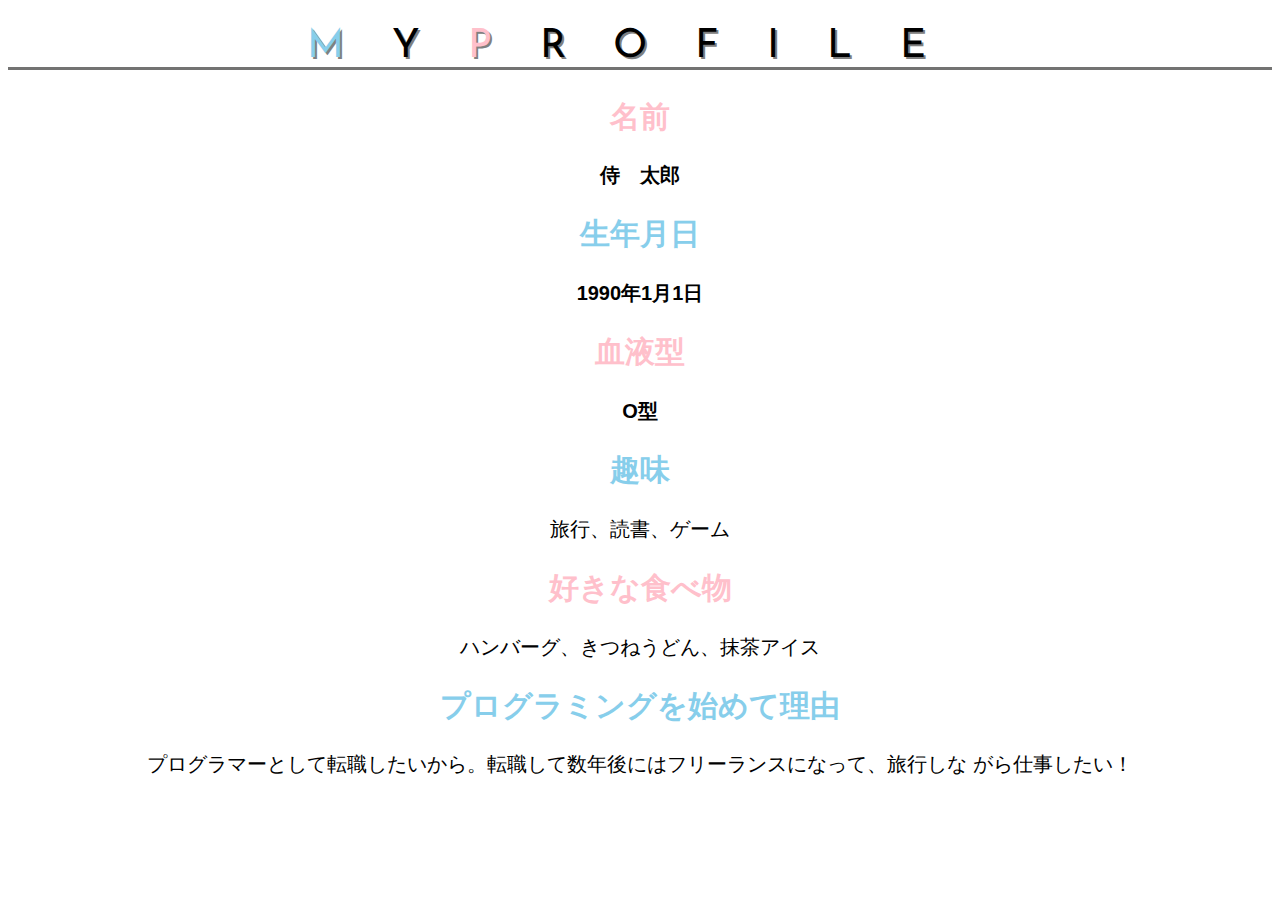
<file: kadai_014/kadai_014.html>
<!DOCTYPE html>
<html>
  <head>
    <title>14章課題</title>
    <meta name="このページは14章の課題です">
    <meta charset="utf-8">
    <link rel="stylesheet" href="style.css">
    <link rel="preconnect" href="https://fonts.googleapis.com">
<link rel="preconnect" href="https://fonts.gstatic.com" crossorigin>
<link href="https://fonts.googleapis.com/css2?family=Josefin+Sans:ital@0;1&family=Noto+Sans+JP&display=swap" rel="stylesheet">
  </head>
  <body>
    <h1 class="google-fonts"><span class="m">M</span>Y<span class="p">P</span>ROFILE</span></h1>
    <div class="test">
      <div id="basic">
    <h2 class="P">名前</h2>
    <p>侍　太郎</p>
    <h2 class="B">生年月日</h2>
    <p>1990年1月1日</p>
    <h2 class="P">血液型</h2>
    <p>O型</p>
      </div>
    <h2 class="B">趣味</h2>
    <p>旅行、読書、ゲーム</p>
    <h2 class="P">好きな食べ物</h2>
    <p>ハンバーグ、きつねうどん、抹茶アイス</p>
    <h2 class="B">プログラミングを始めて理由</h2>
    <p>プログラマーとして転職したいから。転職して数年後にはフリーランスになって、旅行しな
      がら仕事したい！</p>
    </div>
  </body>
</html>
</file>
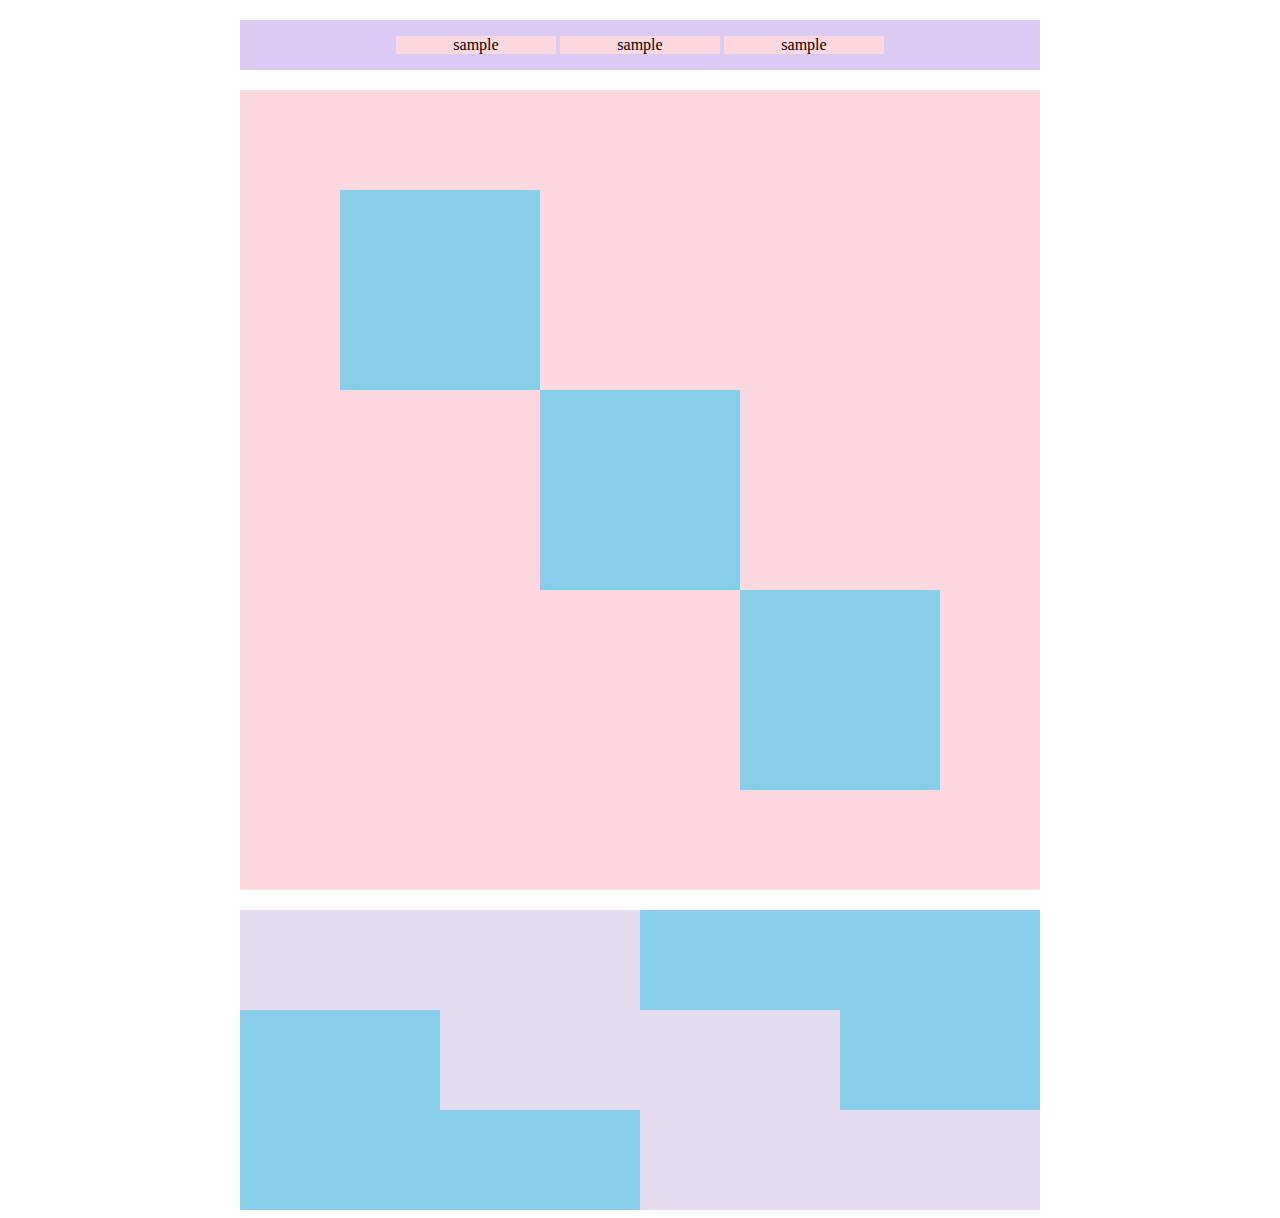
<file: kadai_018/kadai_018.html>
<!DOCTYPE html>
<html lang="jp">
<head>
  <meta charset="UTF-8">
  <title>18章課題</title>
  <meta name="description" content="このページは18章課題です">
  <link rel="stylesheet" href="style.css">
</head>
<body>
  <div id="top">
    <p class="top-child">sample</p>
    <p class="top-child">sample</p>
    <p class="top-child">sample</p>
  </div>
  <div id="middle">
    <div id="middle-child01"></div>
    <div id="middle-child02"></div>
    <div id="middle-child03"></div>
  </div>
  <div id="bottom">
    <div id="bottom-child01"></div>
    <div id="bottom-child02"></div>
    <div id="bottom-child03"></div>
  </div>
</body>
</html>
</file>
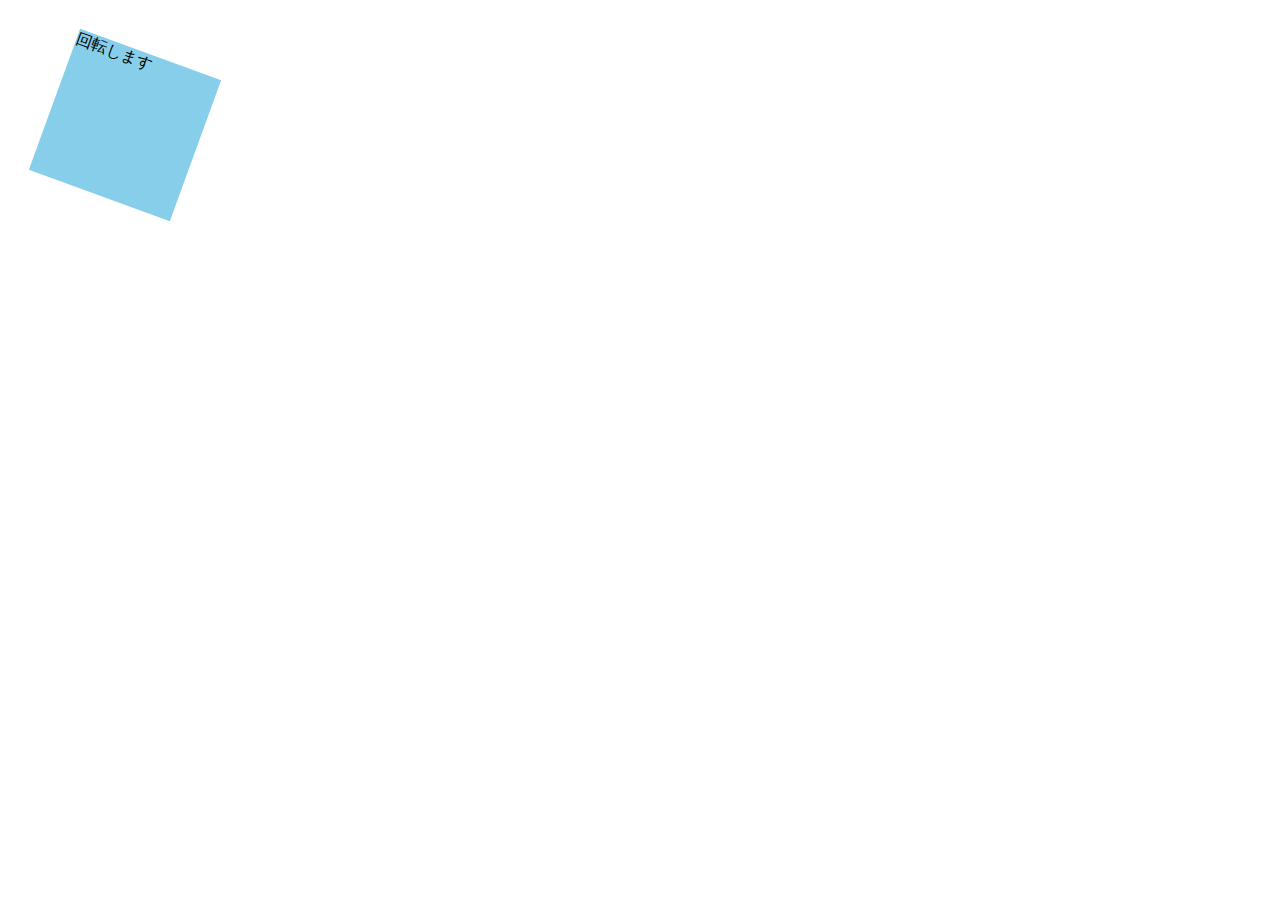
<file: kadai_mdh_css/mdn.html>
<!DOCTYPE html>
<html lang="jp">

<head>
  <style>
    div {
      position: absolute;
      left: 50px;
      top: 50px;
      width: 150px;
      height: 150px;
      background-color: skyblue;
      transform: rotate(20deg);
    }
  </style>
</head>

<body>
  <div>
    回転します
  </div>
</body>
</html>
</file>
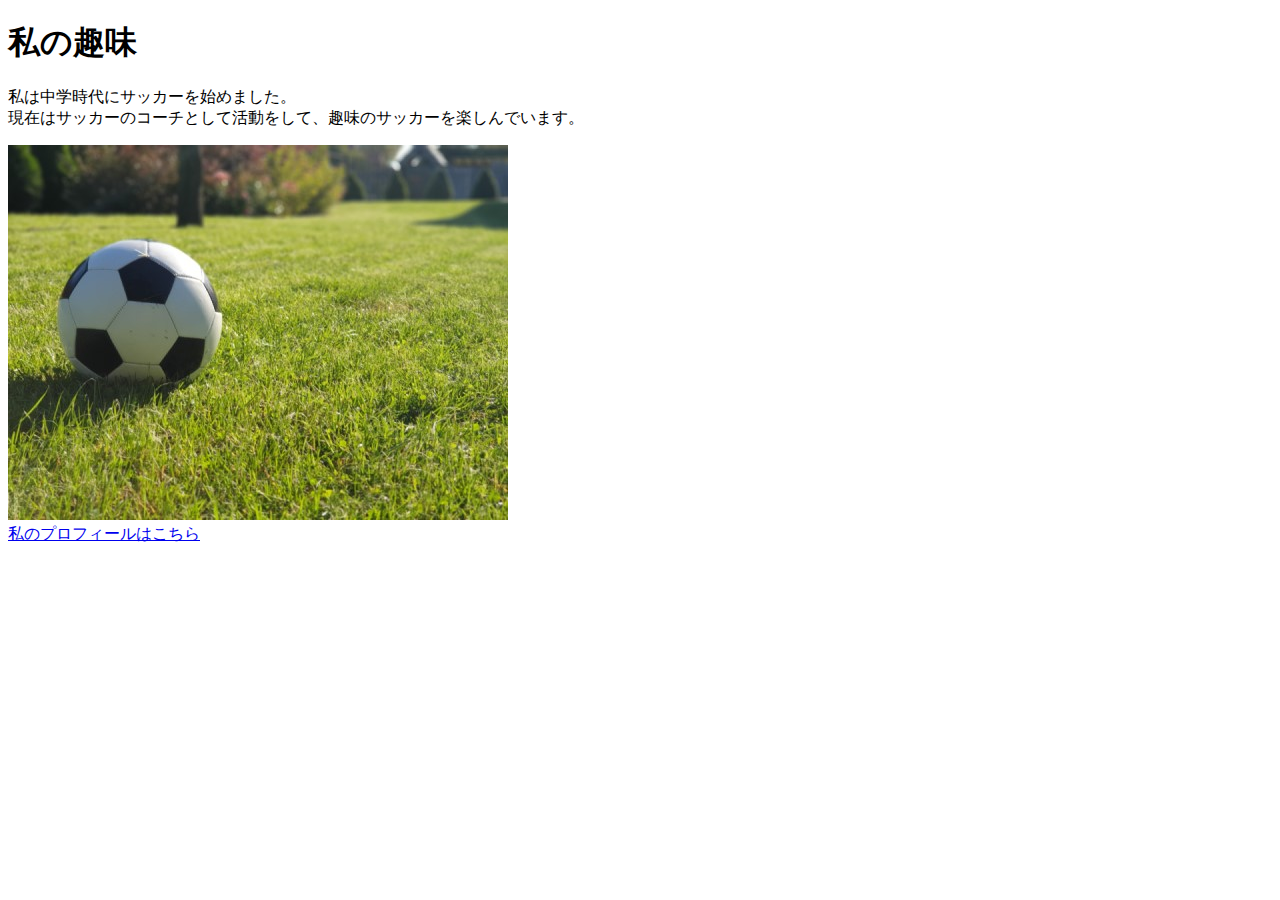
<file: kadai_005/html/kadai_005.html>
<!DOCTYPE html>
<html>
  <head>
    <title>5章課題</title>
    <meta name="description" content="このページは5章の課題です">
    <meta charset="utf-8">
    </head>
    <body>
      <main>
        <h1>私の趣味</h1>
        <p>私は中学時代にサッカーを始めました。<br>現在はサッカーのコーチとして活動をして、趣味のサッカーを楽しんでいます。
        </p>
      <img src="../images/sample.jpg">
      <br>
      <a href="https://twitter.com/samuraijuku">私のプロフィールはこちら</a>
      </main>
    </body>
</html>
</file>
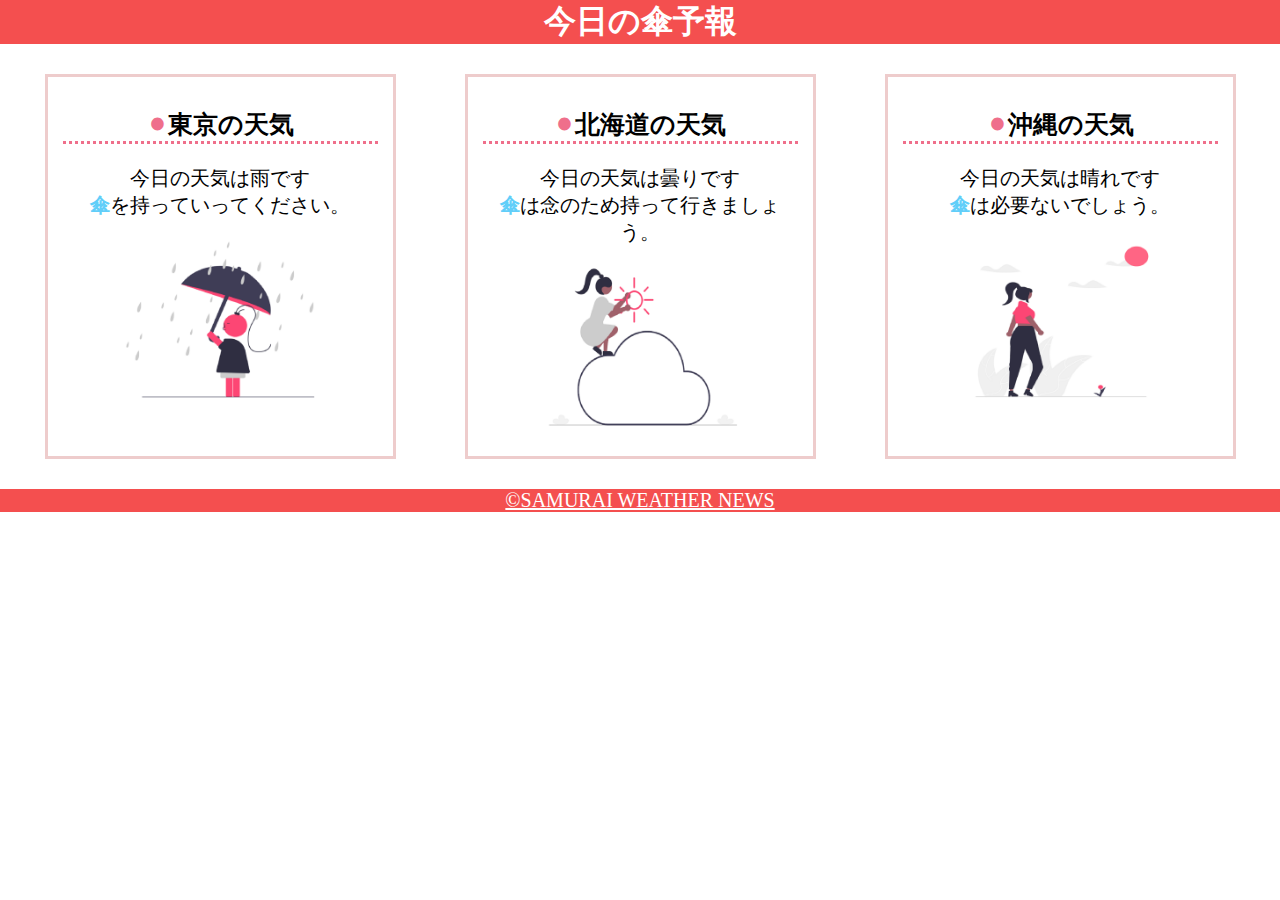
<file: kadai_022/HTML:CSS/kadai_022.html>
<!DOCTYPE html>
<html lang="jp">
<head>
  <meta charset="UTF-8">
  <meta name="viewport" content="width=device-width, initial-scale=1.0">
  <title>22章課題</title>
  <meta name="description" content="このページは22章の課題です。">
  <link rel="stylesheet" href="style.css">
</head>
<body>
  <header>
    <h1>今日の傘予報</h1>
  </header>
  <main>
    <div id="parent">
      <div class="contents">
        <h2>東京の天気</h2>
        <p>今日の天気は雨です</p>
        <p>傘を持っていってください。</p>
        <img src="../images/rainy.png" alt="雨">
      </div>
      <div class="contents">
        <h2>北海道の天気</h2>
        <p>今日の天気は曇りです</p>
        <p>傘は念のため持って行きましょう。</p>
        <img src="../images/cloudy.png" alt="曇り">
        </div>
      <div class="contents">
        <h2>沖縄の天気</h2>
        <p>今日の天気は晴れです</p>
        <p>傘は必要ないでしょう。</p>
        <img src="../images/sunny.png" alt="晴れ">
      </div>
    </div>
  </main>
  <footer>
    <a href="https://www.sejuku.net/corp/">&copy;SAMURAI WEATHER NEWS</a>
  </footer>
</body>
</html>
</file>
<file: kadai_014/style.css>
body {
  font-family: "Arial", "Meiryo", sans-serif;
}
html {
  font-size: 20px;
}
.google-fonts {
  font-family: "Josefin Sans", sans-serif;
  font-optical-sizing: auto;
  font-weight: 400;
  font-style: normal;
}
h1 {
  font-size: 2rem;
  letter-spacing: 1.2em;
  font-weight: normal;
  text-shadow: 2px 2px gray;
  border-bottom: solid 3px rgb(115, 115, 114);
}

h1 span.m {
  color: skyblue;
}

h1 span.p {
  color: rgb(255, 192, 203);
}

.test h2.P {
  color: rgb(255, 192, 203);
}

.test h2.B {
  color: skyblue;
}

h1,h2,p {
  text-align: center;
}

#basic p {
  font-weight: bold;
}
</file>
<file: kadai_018/style.css>
#top {
  width: 800px;
  background-color: #dcc9f4;
  margin-top: 20px;
  margin-bottom: 20px;
  margin-right: auto;
  margin-left:  auto;
  text-align: center;
}
.top-child {
  width: 20%;
  background-color: #ffd9df;
  display: inline-block;
}
#middle {
  position: relative;
  width: 800px;
  height: 800px;
  margin-top: 20px;
  margin-bottom: 20px;
  background-color: #ffd9df;
  margin-left: auto;
  margin-right: auto;
}
#middle-child01 {
  position: absolute;
  top: 100px;
  left: 100px;
  width: 200px;
  height: 200px;
  background-color: #87ceeb;
}
#middle-child02 {
  position: absolute;
  top: 300px;
  left: 300px;
  width: 200px;
  height: 200px;
  background-color: #87ceeb;
}
#middle-child03 {
  position: absolute;
  top: 500px;
  left: 500px;
  width: 200px;
  height: 200px;
  background-color: #87ceeb;
}
#bottom {
  position: relative;
  width: 800px;
  height: 300px;
  margin-left: auto;
  margin-right: auto;
  background-color: #87ceeb;
}
#bottom-child01 {
  width: 400px;
  height: 100px;
  background-color: #e5dcf0;
}
#bottom-child02 {
  position: relative;
  left: 200px;
  width: 400px;
  height: 100px;
  background-color: #e5dcf0;
}
#bottom-child03 {
  position: relative;
  left: 400px;
  width: 400px;
  height: 100px;
  background-color: #e5dcf0;
}
</file>
<file: kadai_022/HTML:CSS/style.css>
h1,p,body {
  margin: 0;
}
p,a {
  font-size: 20px;
}
header {
  margin-bottom: 0px,0px,20px,0px;
  background-color: rgb(244, 79, 79);
  text-align: center;
}
h1 {
  color: rgb(255, 255, 255);
}
main {
  padding: 10px;
}
#parent {
  display: flex;
  justify-content: space-around;
}
.contents {
  border: solid 3px rgb(238, 204, 204);
  flex-basis: 25%;
  padding: 10px 15px;
  margin: 20px 0px;
  text-align: center;
}
h2 {
  font-size: 25px;
  border-bottom: dotted 3px rgb(239, 111, 139);
}
h2::before {
  content: "⚫︎";
  color: rgb(239, 111, 139);
}
.contents p:nth-of-type(2)::first-letter {
  font-weight: bold;
  color: rgb(97, 206, 249);
}
.contents img {
  margin: 10px 0px;
  width: 70%;
  height: auto;
}
footer {
  background-color: rgb(244, 79, 79);
  text-align: center;
}
a {
  color: rgb(255, 255, 255);
}
a:visited {
  color: rgb(193, 234, 251);
}
a:hover {
  color: rgb(245, 178, 168);
}
@media screen and (max-width: 768px){
  h2 {
    font-size: 30px;
  }
  p {
    font-size: 25px;
  }
  #parent {
    display: block;
  }
}
</file>
